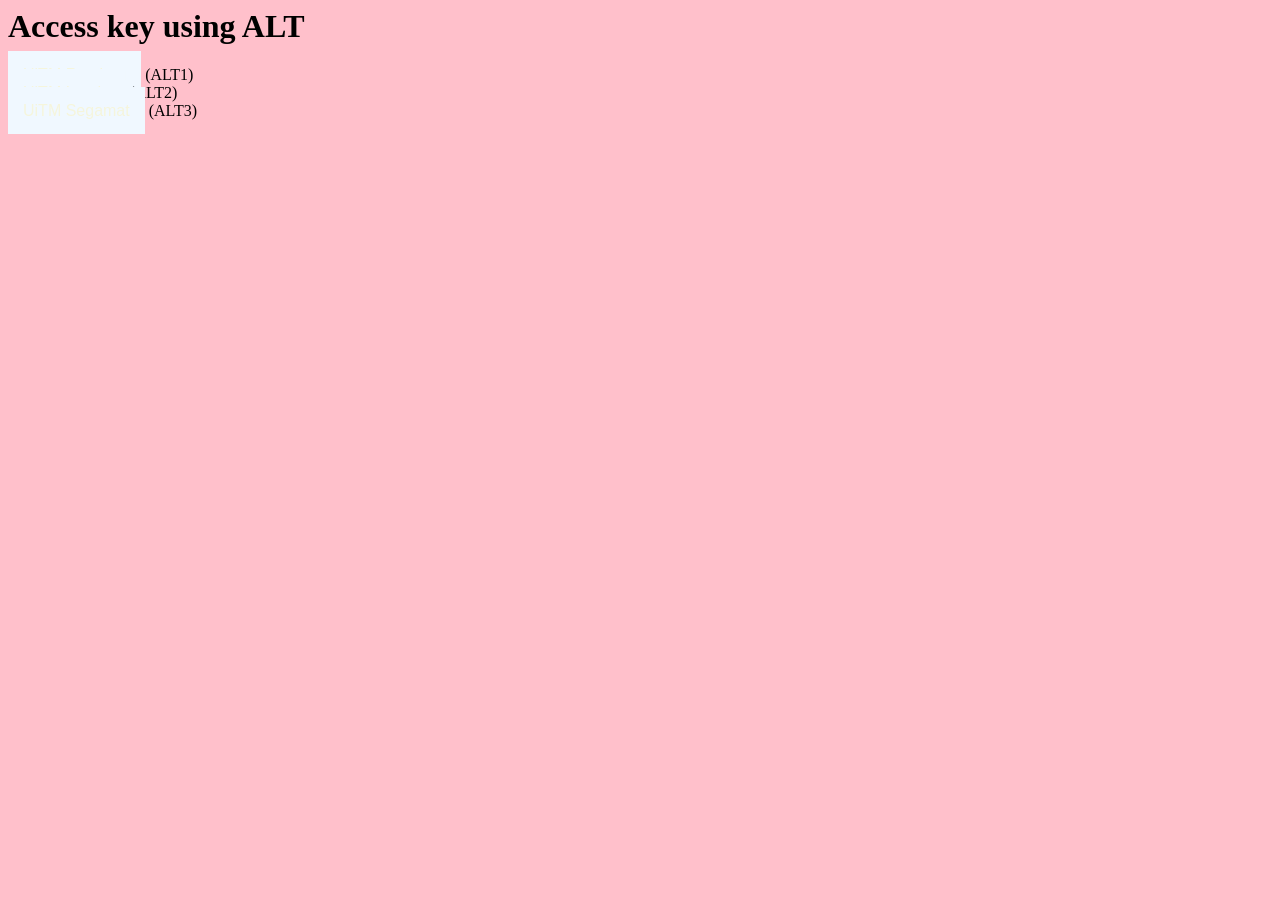
<file: accesskey.html>
<html>
    <head>
        <title>Access Key</title>
    </head>
    <link rel="stylesheet" href="style.css">

    <body>


    <h1>Access key using ALT</h1>

    <a href="https://nsembilan.uitm.edu.my/rembau/" accesskey="1">UiTM Rembau</a> (ALT1)
    <br>

    <a href="https://melaka.uitm.edu.my/index.php/en/" accesskey="2">UiTM Lendu</a> (ALT2)
    <br>

    <a href="https://johor.uitm.edu.my" accesskey="3">UiTM Segamat</a> (ALT3)
    <br>


    </body>

</html>
</file>
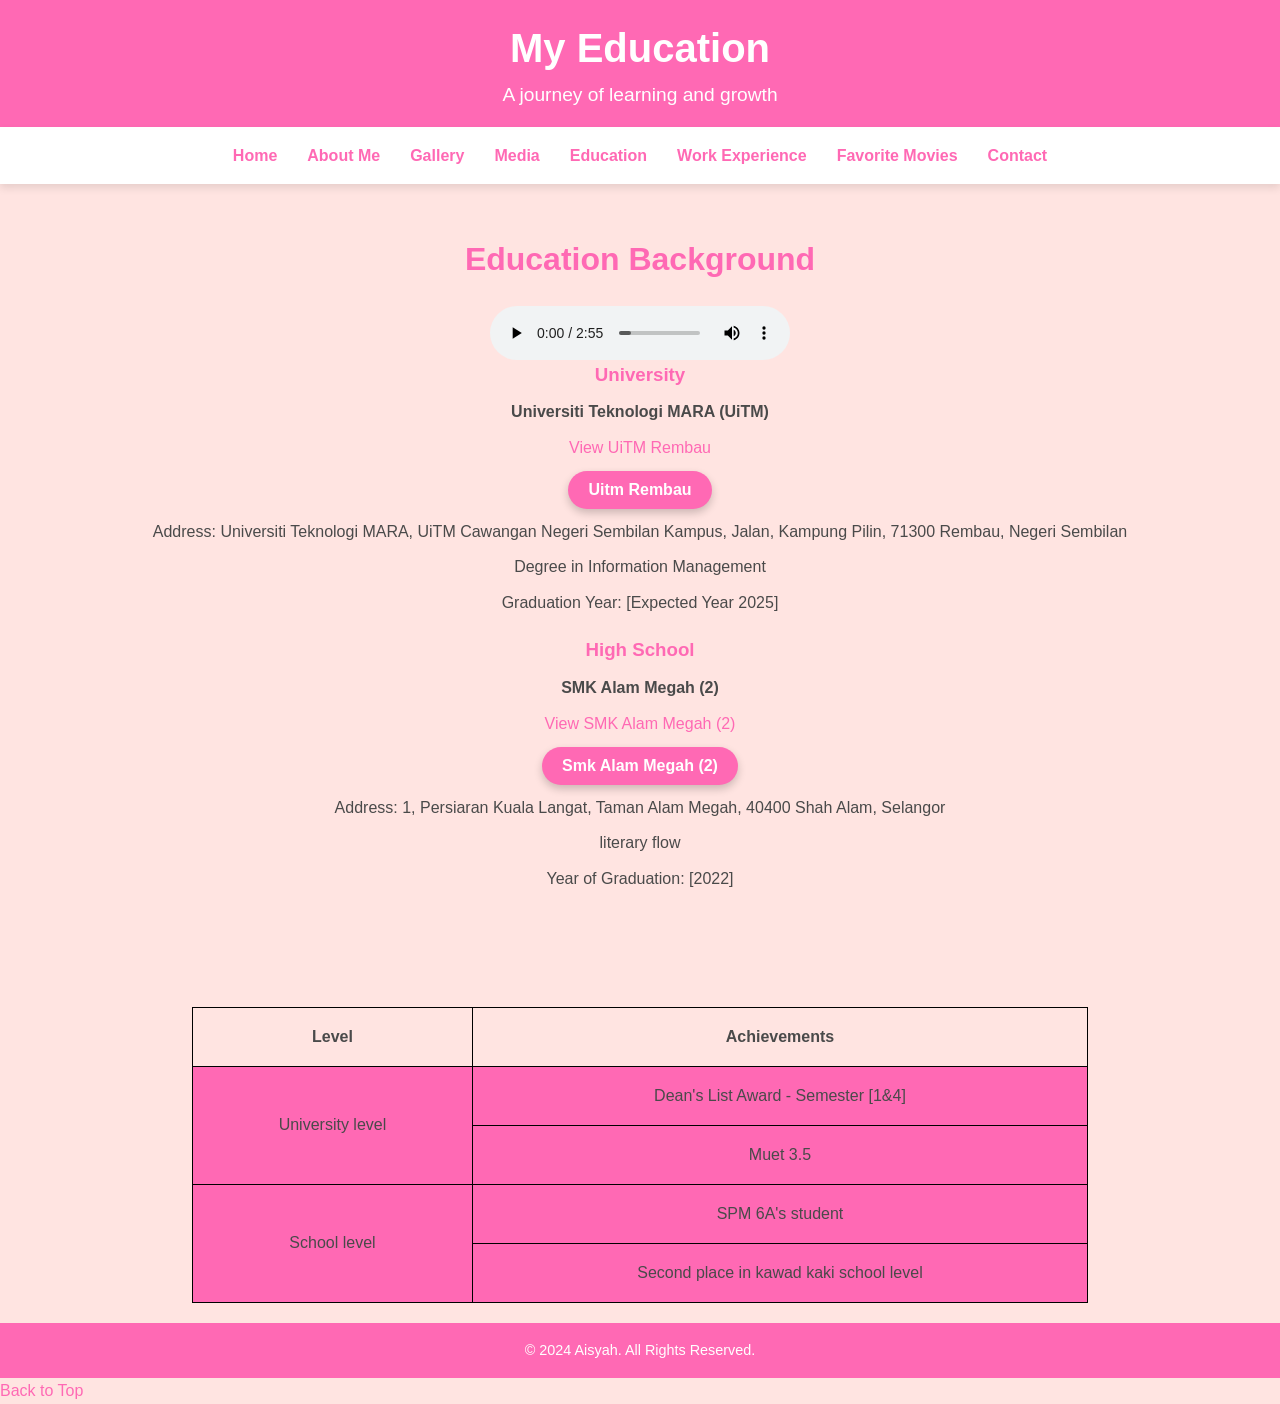
<file: education.html>
<html>
<head>
  <meta charset="UTF-8">
  <meta name="viewport" content="width=device-width, initial-scale=1.0">
  <title>Education</title>
  <style>
    
    * {
      margin: 0;
      padding: 0;
      box-sizing: border-box;
    }

    body {
      font-family: 'Arial', sans-serif;
      background-color: #ffe4e1; 
      color: #4a4a4a; 
      line-height: 1.6;
    }

    a {
      text-decoration: none;
      color: #ff69b4; 
    }

    header {
      background-color: #ff69b4; 
      color: white;
      text-align: center;
      padding: 1rem 0;
    }

    header h1 {
      font-size: 2.5rem;
    }

    header p {
      font-size: 1.2rem;
    }

    nav {
      background-color: #fff;
      padding: 1rem 0;
      box-shadow: 0px 4px 8px rgba(0, 0, 0, 0.1);
    }

    nav ul {
      display: flex;
      justify-content: center;
      list-style: none;
    }

    nav ul li {
      margin: 0 15px;
    }

    nav ul li a {
      font-size: 1rem;
      font-weight: bold;
    }

    .education {
      padding: 50px 20px;
      text-align: center;
    }

    .education h2 {
      font-size: 2rem;
      color: #ff69b4;
      margin-bottom: 20px;
    }

    .education-section {
      margin-bottom: 40px;
    }

    .education-section h3 {
      color: #ff69b4;
      margin-bottom: 10px;
    }

    .education-section p {
      font-size: 1rem;
      margin-bottom: 10px;
    }

    .theme-button {
      background-color: #ff69b4; 
      color: white; 
      border: none; 
      padding: 10px 20px; 
      font-size: 1rem;
      font-weight: bold; 
      border-radius: 20px; 
      cursor: pointer; 
      box-shadow: 0px 4px 8px rgba(0, 0, 0, 0.2); 
      transition: all 0.3s ease; 
    }

    .theme-button:hover {
      background-color: #ff8dcf;
      box-shadow: 0px 6px 12px rgba(0, 0, 0, 0.3); 
      transform: scale(1.05); 
    }

    table {
    margin: 0 auto;
    width: 70%;
    border: 1px solid black;
    border-collapse: collapse;
    }

    th, td {
    border: 1px solid black;
    text-align: center;
    padding: 20px;
    }
    td {
      background-color: #ff69b4;
    }

    footer {
      text-align: center;
      background-color: #ff69b4;
      color: white;
      padding: 1rem 0;
      margin-top: 20px;
    }

    footer p {
      font-size: 0.9rem;
    }
  </style>
</head>
<body>
  <!-- Header -->
  <header>
    <h1>My Education</h1>
    <p>A journey of learning and growth</p>
  </header>

  <!-- Navigation -->
  <nav>
    <ul>
      <li><a href="welcomepage.html">Home</a></li>
      <li><a href="index.html">About Me</a></li>
      <li><a href="gallery.html">Gallery</a></li>
      <li><a href="media.html">Media</a></li>
      <li><a href="education.html">Education</a></li>
      <li><a href="workexperience.html">Work Experience</a></li>
      <li><a href="favorite_movies.html">Favorite Movies</a></li>
      <li><a href="contact.html">Contact</a></li>
    </ul>
  </nav>

  <!-- Education Section -->
  <section class="education">
    <h2>Education Background</h2>

    <audio controls>
      <source src="audio/RPReplay_Final1736063259.mp3" type="audio/ogg">
      <source src="audio/RPReplay_Final1736063259.mp3" type="audio/mpeg">
      Your browser does not support the audio element.
  </audio>
  </div>

    <!-- Academic Information -->
    <div class="education-section">
      <h3>University</h3>
      <p><strong>Universiti Teknologi MARA (UiTM)</strong></p>
      <p><a href="https://nsembilan.uitm.edu.my/rembau/">View UiTM Rembau</a></p>
    <!--Creating button using button on click-->
    <div align="center" style="margin-bottom: 20px;">
      <p><button onclick="document.location = 'image_map.html'" class="theme-button">Uitm Rembau</button></p>
      <p>Address: Universiti Teknologi MARA, UiTM Cawangan Negeri Sembilan Kampus, Jalan, Kampung Pilin, 71300 Rembau, Negeri Sembilan</p>
      <p>Degree in Information Management</p>
      <p>Graduation Year: [Expected Year 2025]</p>
    </div>
    
    <div class="education-section">
      <h3>High School</h3>
      <p><strong>SMK Alam Megah (2)</strong></p>
      <p><a href="https://smkam2.edu.my">View SMK Alam Megah (2)</a></p>
    <!--Creating button using button on click-->
    <div align="center" style="margin-bottom: 20px;">
      <p><button onclick="document.location = 'image_map.html'" class="theme-button">Smk Alam Megah (2)</button></p>
      <p>Address: 1, Persiaran Kuala Langat, Taman Alam Megah, 40400 Shah Alam, Selangor</p>
      <p>literary flow</p>
      <p>Year of Graduation: [2022]</p>
    </div>
  </section>

  <br>
  <table>
  <table sytle="width: 70%;" align="center">
      <tr>
          <th>Level</th>
          <th>Achievements</th>
      </tr>
      <tr>
          <td rowspan="2"> University level</td>
          <td>Dean's List Award - Semester [1&4]</td>
      </tr>
      <tr>
          <td>Muet 3.5</td>
      </tr>
      <tr>
        <td rowspan="2"> School level</td>
        <td>SPM 6A's student</td>
    </tr>
    <tr>
        <td>Second place in kawad kaki school level</td>
    </tr>
  </table>

  <!-- Footer -->
  <footer>
    <p>&copy; 2024 Aisyah. All Rights Reserved.</p>
  </footer>

  <a href="#top">Back to Top</a>
</body>
</html>
</file>
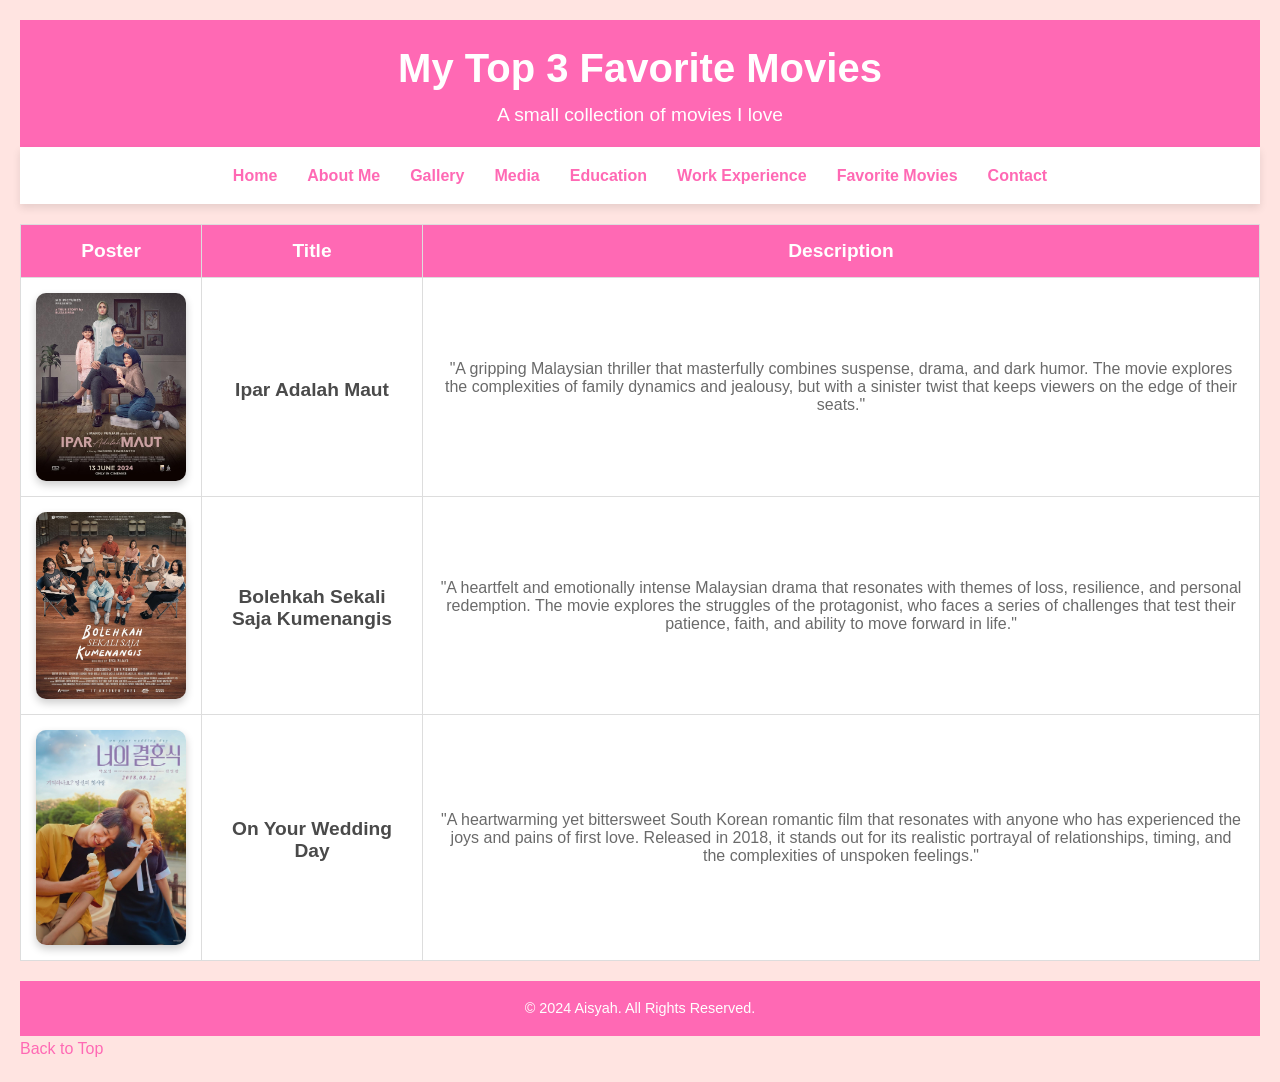
<file: favorite_movies.html>
<html lang="en">
<head>
  <meta charset="UTF-8">
  <meta name="viewport" content="width=device-width, initial-scale=1.0">
  <title>Top 3 Favorite Movies</title>
  <style>
    * {
      margin: 0;
      padding: 0;
      box-sizing: border-box;
    }

    body {
      font-family: 'Arial', sans-serif;
      background-color: #ffe4e1;
      color: #4a4a4a;
      line-height: 1.6;
      padding: 20px;
    }

    a {
      text-decoration: none;
      color: #ff69b4;
    }

    header {
      background-color: #ff69b4;
      color: white;
      text-align: center;
      padding: 1rem 0;
    }

    header h1 {
      font-size: 2.5rem;
    }

    header p {
      font-size: 1.2rem;
    }

    * {
      margin: 0;
      padding: 0;
      box-sizing: border-box;
    }

    body {
      font-family: 'Arial', sans-serif;
      background-color: #ffe4e1; 
      color: #444; 
      line-height: 1.6;
    }

    a {
      text-decoration: none;
      color: #ff69b4; 
    }

    header {
      background-color: #ff69b4; 
      color: white;
      text-align: center;
      padding: 1rem 0;
    }

    header h1 {
      font-size: 2.5rem;
    }

    header p {
      font-size: 1.2rem;
    }

    nav {
      background-color: #fff;
      padding: 1rem 0;
      box-shadow: 0px 4px 8px rgba(0, 0, 0, 0.1);
    }

    nav ul {
      display: flex;
      justify-content: center;
      list-style: none;
    }

    nav ul li {
      margin: 0 15px;
    }

    nav ul li a {
      font-size: 1rem;
      font-weight: bold;
    }

    table {
      width: 100%;
      margin-top: 20px;
      border-collapse: collapse;
      background-color: white;
    }

    table th, table td {
      border: 1px solid #ddd;
      padding: 15px;
      text-align: center;
    }

    table th {
      background-color: #ff69b4;
      color: white;
      font-size: 1.2rem;
    }

    table td img {
      width: 150px;
      border-radius: 10px;
      box-shadow: 0 4px 8px rgba(0, 0, 0, 0.2);
      transition: transform 0.3s ease-in-out;
    }

    table td img:hover {
      transform: scale(1.05);
    }

    table td h3 {
      color: #4a4a4a;
      font-size: 1.2rem;
      margin: 10px 0 5px;
    }

    table td p {
      font-size: 1rem;
      color: #6a6a6a;
    }

    footer {
      text-align: center;
      background-color: #ff69b4;
      color: white;
      padding: 1rem 0;
      margin-top: 20px;
    }

    footer p {
      font-size: 0.9rem;
    }
  </style>
</head>
<body>
  <!-- Header -->
  <header>
    <h1>My Top 3 Favorite Movies</h1>
    <p>A small collection of movies I love</p>
  </header>

  <!-- Navigation -->
  <nav>
    <ul>
      <li><a href="welcomepage.html">Home</a></li>
      <li><a href="index.html">About Me</a></li>
      <li><a href="gallery.html">Gallery</a></li>
      <li><a href="media.html">Media</a></li>
      <li><a href="education.html">Education</a></li>
      <li><a href="workexperience.html">Work Experience</a></li>
      <li><a href="favorite_movies.html">Favorite Movies</a></li>
      <li><a href="contact.html">Contact</a></li>
    </ul>
  </nav>

  <!-- Movies Table -->
  <table>
    <thead>
      <tr>
        <th>Poster</th>
        <th>Title</th>
        <th>Description</th>
      </tr>
    </thead>
    <tbody>
      <tr>
        <td><img src="images/MV5BNDRjYTA2MzgtYWI3My00YmFjLTk1MjgtYTkwZDkyMzg1OWVjXkEyXkFqcGc@._V1_FMjpg_UX1000_.jpg" alt="Ipar Adalah Maut Poster"></td>
        <td><h3>Ipar Adalah Maut</h3></td>
        <td><p>"A gripping Malaysian thriller that masterfully combines suspense, drama, and dark humor. The movie explores the complexities of family dynamics and jealousy, but with a sinister twist that keeps viewers on the edge of their seats."</p></td>
      </tr>
      <tr>
        <td><img src="images/MV5BMDk2MDI2ZDQtOWI3Zi00YTg0LTg1ZWItYWVjZWM3MTg3MTE3XkEyXkFqcGc@._V1_.jpg" alt="Bolehkah Sekali Saja Kumenangis Poster"></td>
        <td><h3>Bolehkah Sekali Saja Kumenangis</h3></td>
        <td><p>"A heartfelt and emotionally intense Malaysian drama that resonates with themes of loss, resilience, and personal redemption. The movie explores the struggles of the protagonist, who faces a series of challenges that test their patience, faith, and ability to move forward in life."</p></td>
      </tr>
      <tr>
        <td><img src="images/MV5BMmExMjZmMjAtNTNlMS00N2M0LTg3NmItYWQ2N2UxMzJmODVlXkEyXkFqcGc@._V1_.jpg" alt="On Your Wedding Day Poster"></td>
        <td><h3>On Your Wedding Day</h3></td>
        <td><p>"A heartwarming yet bittersweet South Korean romantic film that resonates with anyone who has experienced the joys and pains of first love. Released in 2018, it stands out for its realistic portrayal of relationships, timing, and the complexities of unspoken feelings."</p></td>
      </tr>
    </tbody>
  </table>

  <!-- Footer -->
  <footer>
    <p>&copy; 2024 Aisyah. All Rights Reserved.</p>
  </footer>

  <a href="#top">Back to Top</a>
</body>
</html>
</file>
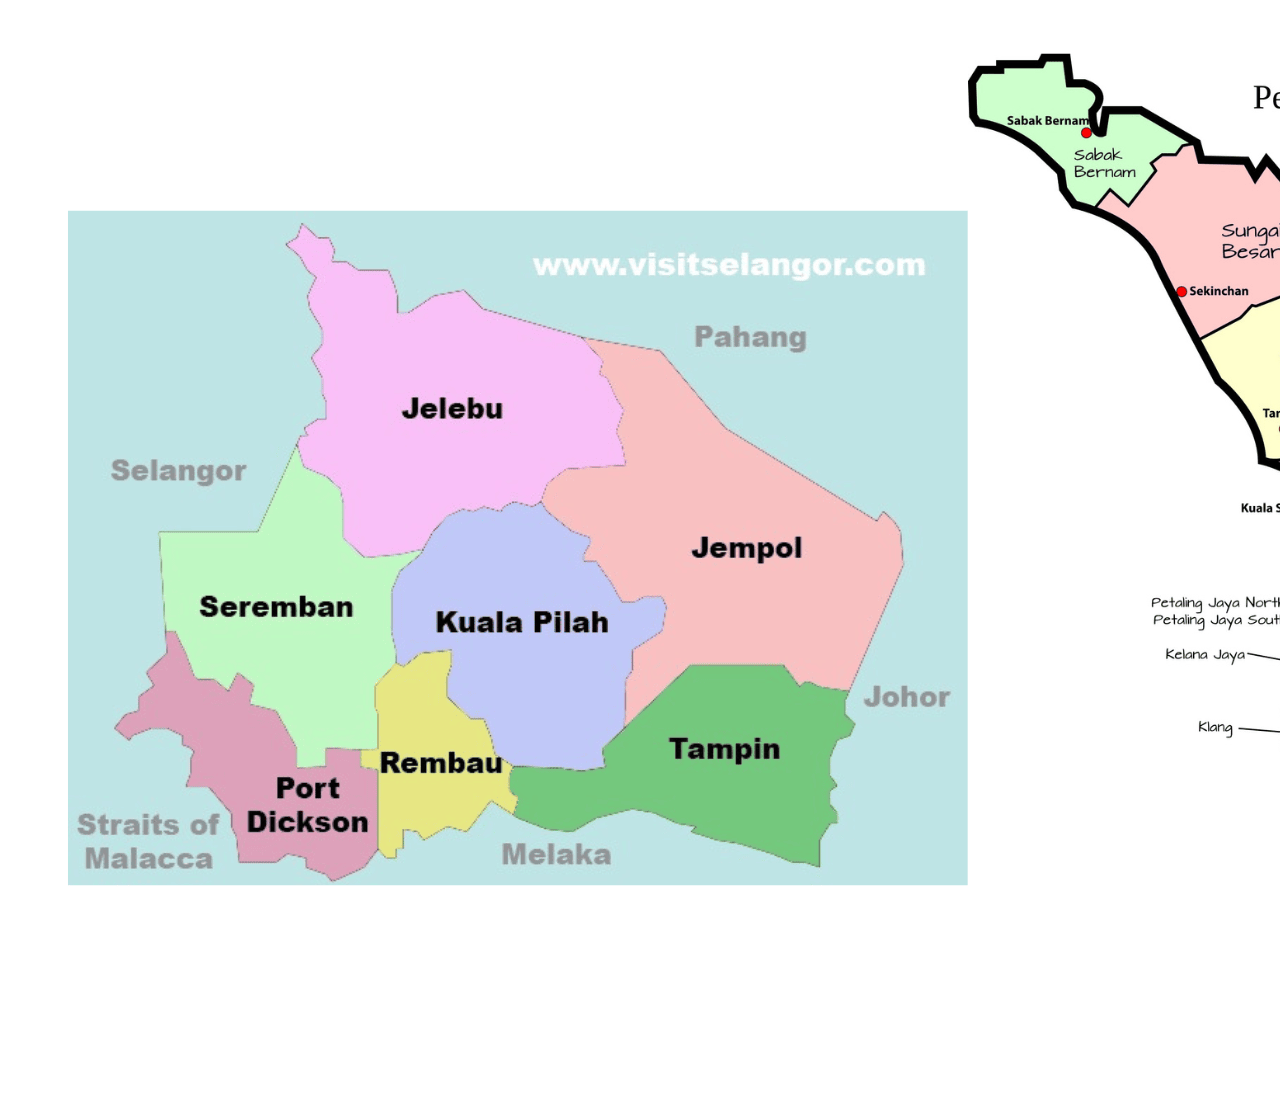
<file: image_map.html>
<html>
    <head>
        <title>Image Map</title>
    </head>
    <body>

      <img src="images/Untitled design-2.png" usemap="#image-map">

      <map name="image-map">
        <area target="_blank" alt="Uitm Rembau" title="Uitm Rembau" href="https://www.google.com/search?client=safari&amp;rls=en&amp;q=uitm+rembau&amp;ie=UTF-8&amp;oe=UTF-8" coords="368,700,497,814" shape="rect">
        <area target="_blank" alt="Smk Alam Megah (2)" title="Smk Alam Megah (2)" href="https://www.google.com/search?client=safari&amp;rls=en&amp;q=smk+alam+megah+2&amp;ie=UTF-8&amp;oe=UTF-8" coords="1551,656,51" shape="circle">
    </map>
  </body>
</html>
</file>
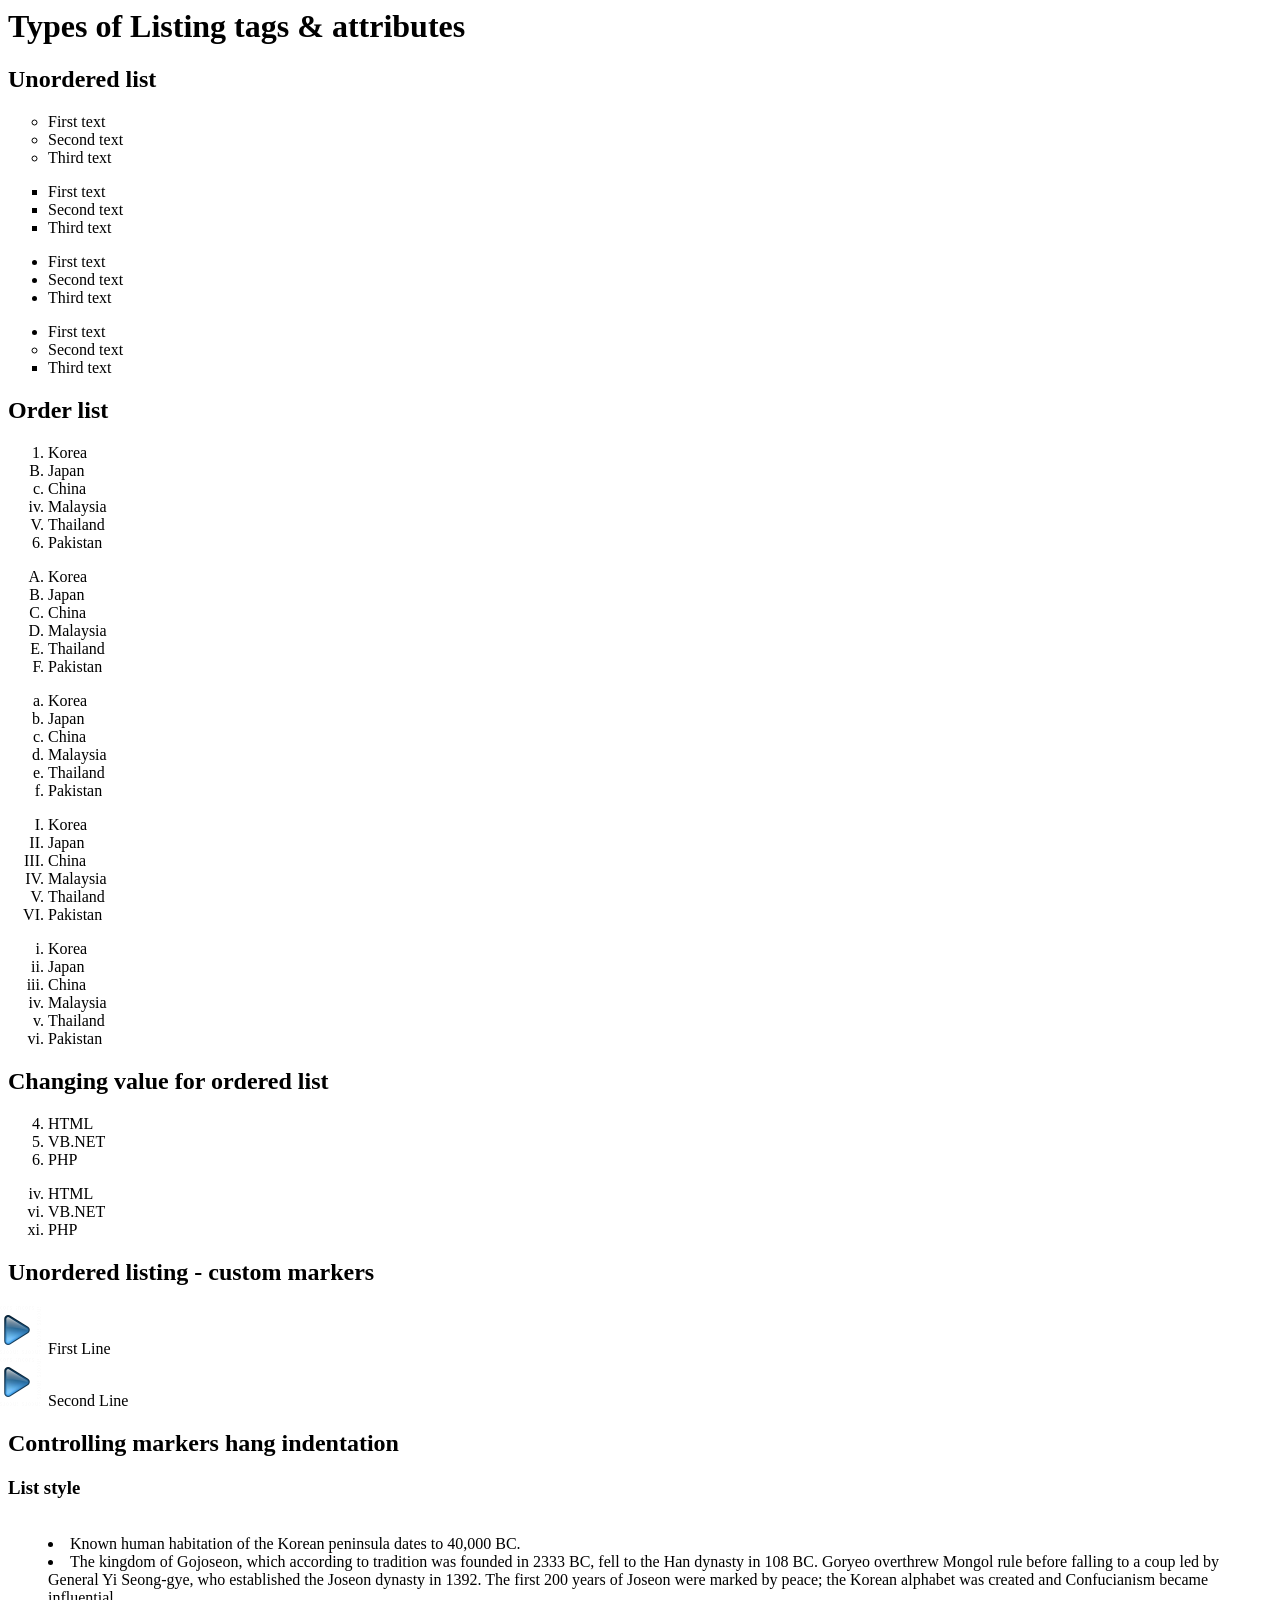
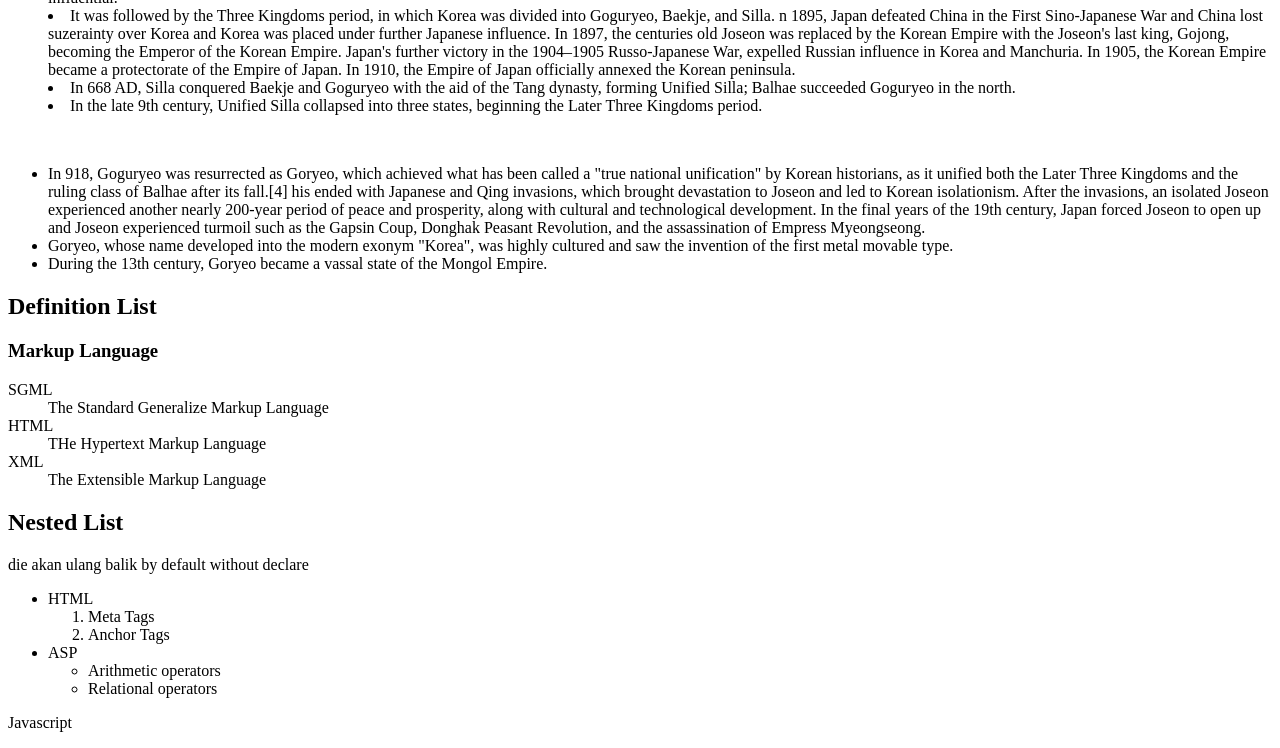
<file: list.html>
<html>
    <head>
        <title>Listing Exercise</title>
    </head>

    <body>
        <h1>Types of Listing tags & attributes</h1>

    <p>
        <h2>Unordered list</h2>

        <ul type="circle">
            <li>First text</li>
            <li>Second text</li>
            <li>Third text</li>

        </ul>

        <ul type="square">
            <li>First text</li>
            <li>Second text</li>
            <li>Third text</li>

        </ul>

        <ul type="dics">
            <li>First text</li>
            <li>Second text</li>
            <li>Third text</li>

        </ul>
         <!--Mix types of list-->

         <ul>
            <li type="dics">First text</li>
            <li type="circle">Second text</li>
            <li type="square">Third text</li>
         </ul>

    </p>

    <p>
        <h2>Order list</h2>

        <ol>
            <li>Korea</li>
            <li type="A">Japan</li>
            <li type="a">China</li>
            <li type="i">Malaysia</li>
            <li type="I">Thailand</li>
            <li>Pakistan</li>
        </ol>

        <ol type="A">
            <li>Korea</li>
            <li>Japan</li>
            <li>China</li>
            <li>Malaysia</li>
            <li>Thailand</li>
            <li>Pakistan</li>
        </ol>

        <ol type="a">
            <li>Korea</li>
            <li>Japan</li>
            <li>China</li>
            <li>Malaysia</li>
            <li>Thailand</li>
            <li>Pakistan</li>
        </ol>

        <ol type="I">
            <li>Korea</li>
            <li>Japan</li>
            <li>China</li>
            <li>Malaysia</li>
            <li>Thailand</li>
            <li>Pakistan</li>
        </ol>

        <ol type="i">
            <li>Korea</li>
            <li>Japan</li>
            <li>China</li>
            <li>Malaysia</li>
            <li>Thailand</li>
            <li>Pakistan</li>
        </ol>
        </p>

            <h2>Changing value for ordered list</h2>

            <ol type="1" start="4">
                <li>HTML</li>
                <li>VB.NET</li>
                <li>PHP</li>
                
            </ol>

            <ol type="i">
                <li value="4">HTML</li>
                <li value="6">VB.NET</li>
                <li value="11">PHP</li>
                
            </ol>
        <p>
            <h2>Unordered listing - custom markers</h2>

            <ul>
                <li style="list-style-image: url(images/blue_bullet.png);">First Line</li>
                <li style="list-style-image: url(images/blue_bullet.png);">Second Line</li>
            </ul>
        </p>

        <p>
            <h2>Controlling markers hang indentation</h2>


        
            <h3>List style</h3>

            <ul>
            <br>
        
            <li style="list-style-position: inside;">
                Known human habitation of the Korean peninsula dates to 40,000 BC.
            </li>

            <li style="list-style-position: inside;">
                The kingdom of Gojoseon, which according to tradition was founded in 2333 BC, fell to the Han dynasty in 108 BC.
                Goryeo overthrew Mongol rule before falling to a coup led by General Yi Seong-gye, who established the Joseon dynasty in 1392. 
                The first 200 years of Joseon were marked by peace; the Korean alphabet was created and Confucianism became influential.
            </li>
            
            <li style="list-style-position: inside;">
                It was followed by the Three Kingdoms period, in which Korea was divided into Goguryeo, Baekje, and Silla. 
                n 1895, Japan defeated China in the First Sino-Japanese War and China lost suzerainty over Korea and Korea was placed under further Japanese influence. 
            In 1897, the centuries old Joseon was replaced by the Korean Empire with the Joseon's last king, Gojong, becoming the Emperor of the Korean Empire. 
            Japan's further victory in the 1904–1905 Russo-Japanese War, expelled Russian influence in Korea and Manchuria. 
            In 1905, the Korean Empire became a protectorate of the Empire of Japan. 
            In 1910, the Empire of Japan officially annexed the Korean peninsula.
            </li>

            <li style="list-style-position: inside;">
                In 668 AD, Silla conquered Baekje and Goguryeo with the aid of the Tang dynasty, forming Unified Silla; Balhae succeeded Goguryeo in the north. 
            </li>

            <li style="list-style-position: inside;">
            In the late 9th century, Unified Silla collapsed into three states, beginning the Later Three Kingdoms period. 
            </li>

            </ul>
            <br>

            <ul>

            <li style="list-style-position: outside;">
            In 918, Goguryeo was resurrected as Goryeo, which achieved what has been called a "true national unification" by Korean historians, 
            as it unified both the Later Three Kingdoms and the ruling class of Balhae after its fall.[4] 
            his ended with Japanese and Qing invasions, which brought devastation to Joseon and led to Korean isolationism. 
            After the invasions, an isolated Joseon experienced another nearly 200-year period of peace and prosperity, 
            along with cultural and technological development. 
            In the final years of the 19th century, Japan forced Joseon to open up and Joseon experienced turmoil such as the Gapsin Coup, Donghak Peasant Revolution, and the assassination of Empress Myeongseong. 
            </li>

            <li style="list-style-position: outside;">
            Goryeo, whose name developed into the modern exonym "Korea", was highly cultured and saw the invention of the first metal movable type. 
            </li>

            <li style="list-style-position: outside;">
            During the 13th century, Goryeo became a vassal state of the Mongol Empire. 
            </li>

            </ul>

            <p>

            <h2>Definition List</h2>

            <h3>Markup Language</H3>

            <dl>
                <dt>SGML</dt>
                    <dd>The Standard Generalize Markup Language</dd>
                <dt>HTML</dt>
                    <dd>THe Hypertext Markup Language</dd>
                <dt>XML</dt>
                    <dd>The Extensible Markup Language</dd>
            </dl>

            <p>

            <h2>Nested List</h2> die akan ulang balik by default without declare
            
            <ul>
                <li>HTML</li>
                    <ol>
                        <li>Meta Tags</li>
                        <li>Anchor Tags</li>
                    </ol>
                <li>ASP</li>
                    <ul>
                        <li>Arithmetic operators</li>
                        <li>Relational operators</li>
                    </ul>
            </ul>

                Javascript
    </p>

    </body>
</html>
</file>
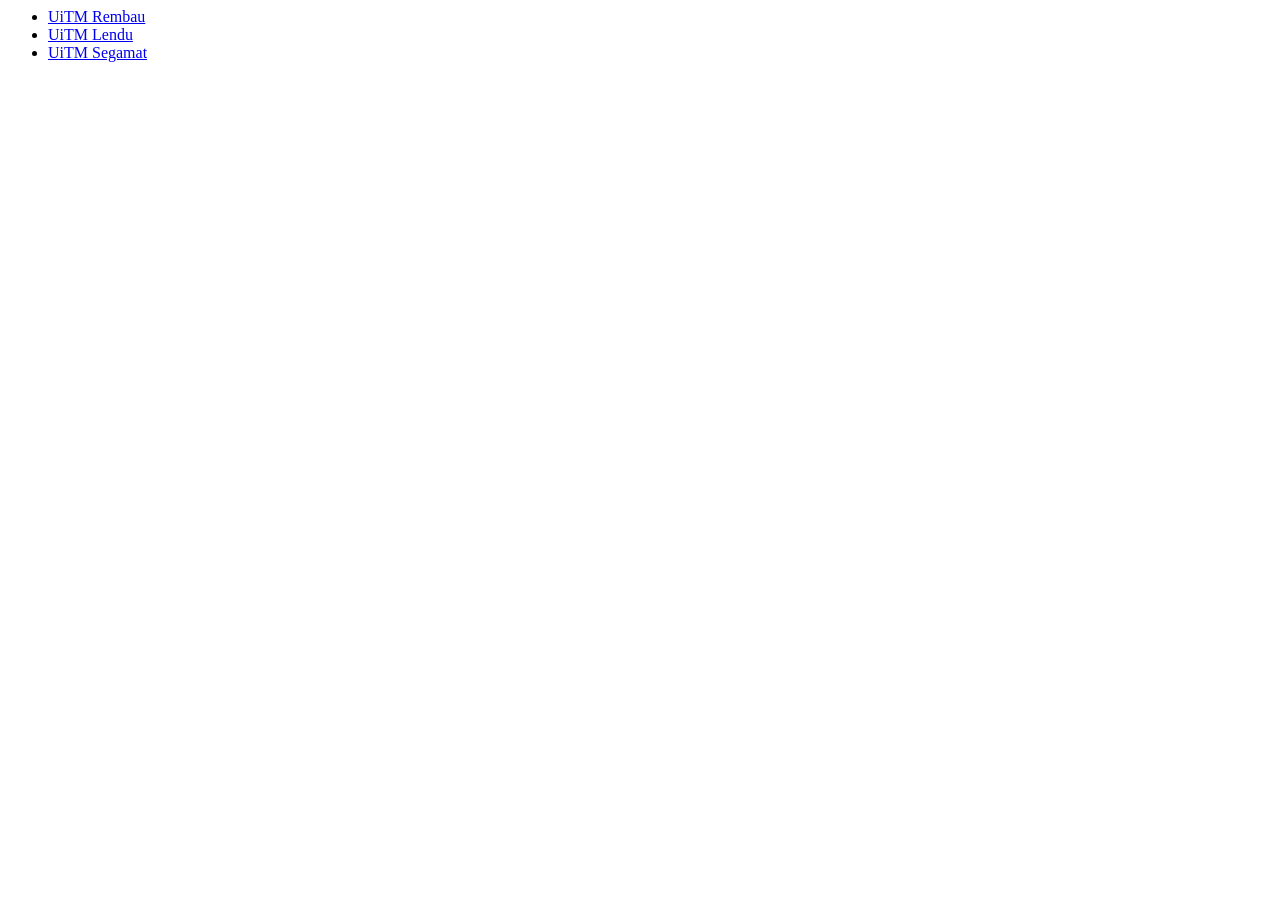
<file: tab_index.html>
<html>
    <head>
        <title>Tab Index</title>
    </head>
    <body>
        <p>
            <!--Tab Index Key-->

            <ul>
                <li>
                    <a href="https://nsembilan.uitm.edu.my/rembau/" tabindex="2">UiTM Rembau</a>
                </li>

                <li>
                    <a href="https://melaka.uitm.edu.my/index.php/en/" tabindex="1">UiTM Lendu</a>
                </li>

                <li>
                    <a href="https://johor.uitm.edu.my" tabindex="1">UiTM Segamat</a>
                </li>
            </ul>
        </p>
    </body>
</html>
</file>
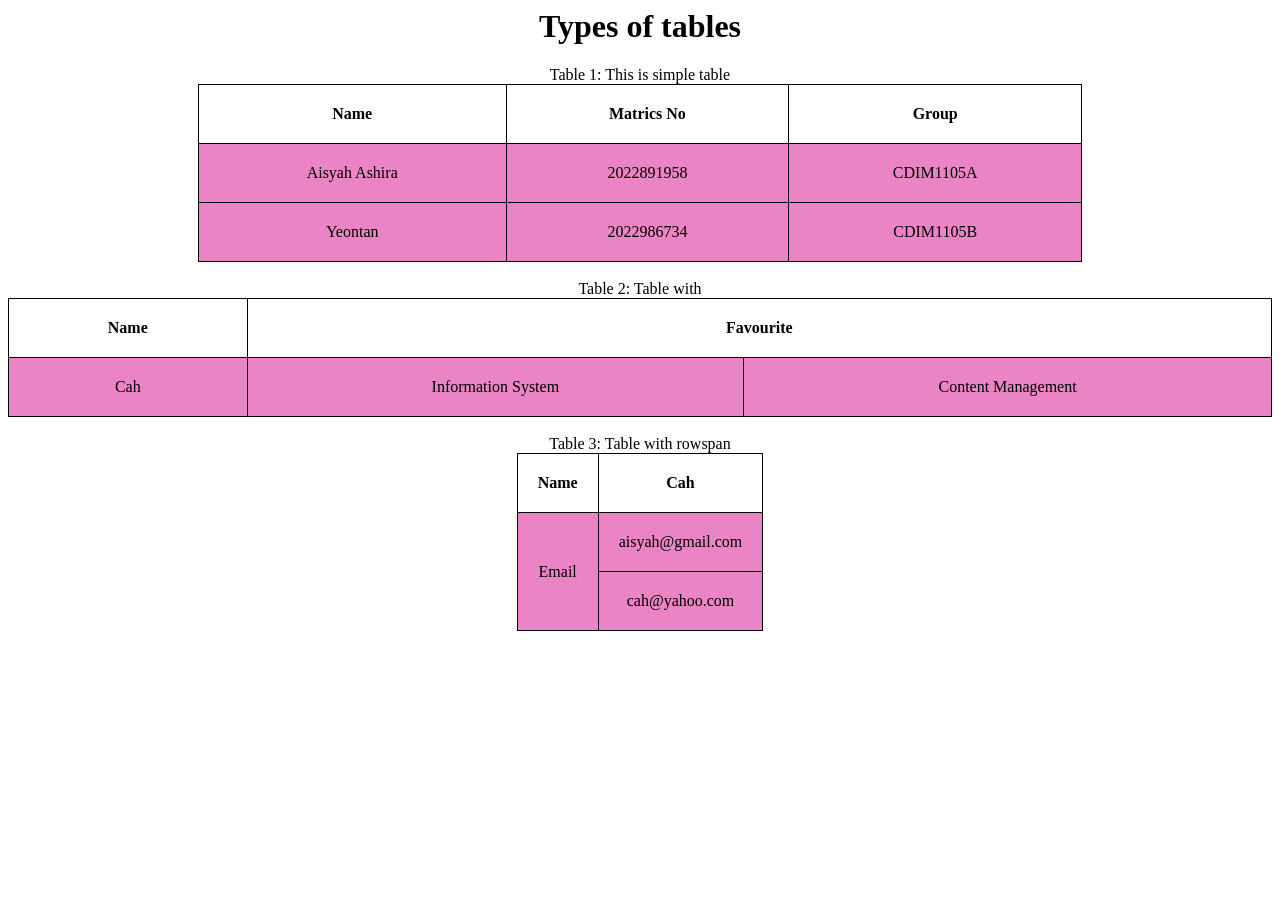
<file: table.html>
<html>
    <head>
        <title>Table</title>

    </head>

    <style>
        table, th, td
         {
            border: 1px solid black;
            border-collapse: collapse;

         }
        td
         {
            text-align: center;
            background-color: rgb(235, 132, 196);

         }
        th, td
         {
            padding: 20px;
         }

    </style>

    <body>

        <h1 align="center">Types of tables</h1>

        <table style="width: 70%;" align="center">
            <caption>Table 1: This is simple table</caption>
            

            <tr>
                <th>Name</th>
                <th>Matrics No</th>
                <th>Group</th>
            </tr>

            <tr>
                <td>Aisyah Ashira</td>
                <td>2022891958</td>
                <td>CDIM1105A</td>

            <tr>
                <td>Yeontan</td>
                <td>2022986734</td>
                <td>CDIM1105B</td>
            </tr>
        </table>
        <br>

        <table style="width: 100%;" align="center">
            <caption>Table 2: Table with </caption>
            <tr>
                <th>Name</th>
                <th colspan="2">Favourite</th>
            </tr>

            <tr>
                <td>Cah</td>
                <td>Information System</td>
                <td>Content Management</td>
            </tr>

        </table>
        <br>
        <table sytle="width: 70%;" align="center">
            <caption>Table 3: Table with rowspan</caption>
            <tr>
                <th>Name</th>
                <th>Cah</th>
            </tr>
            <tr>
                <td rowspan="2"> Email</td>
                <td>aisyah@gmail.com</td>
            </tr>
            <tr>
                <td>cah@yahoo.com</td>
            </tr>
        </table>







    </body>
</html>
</file>
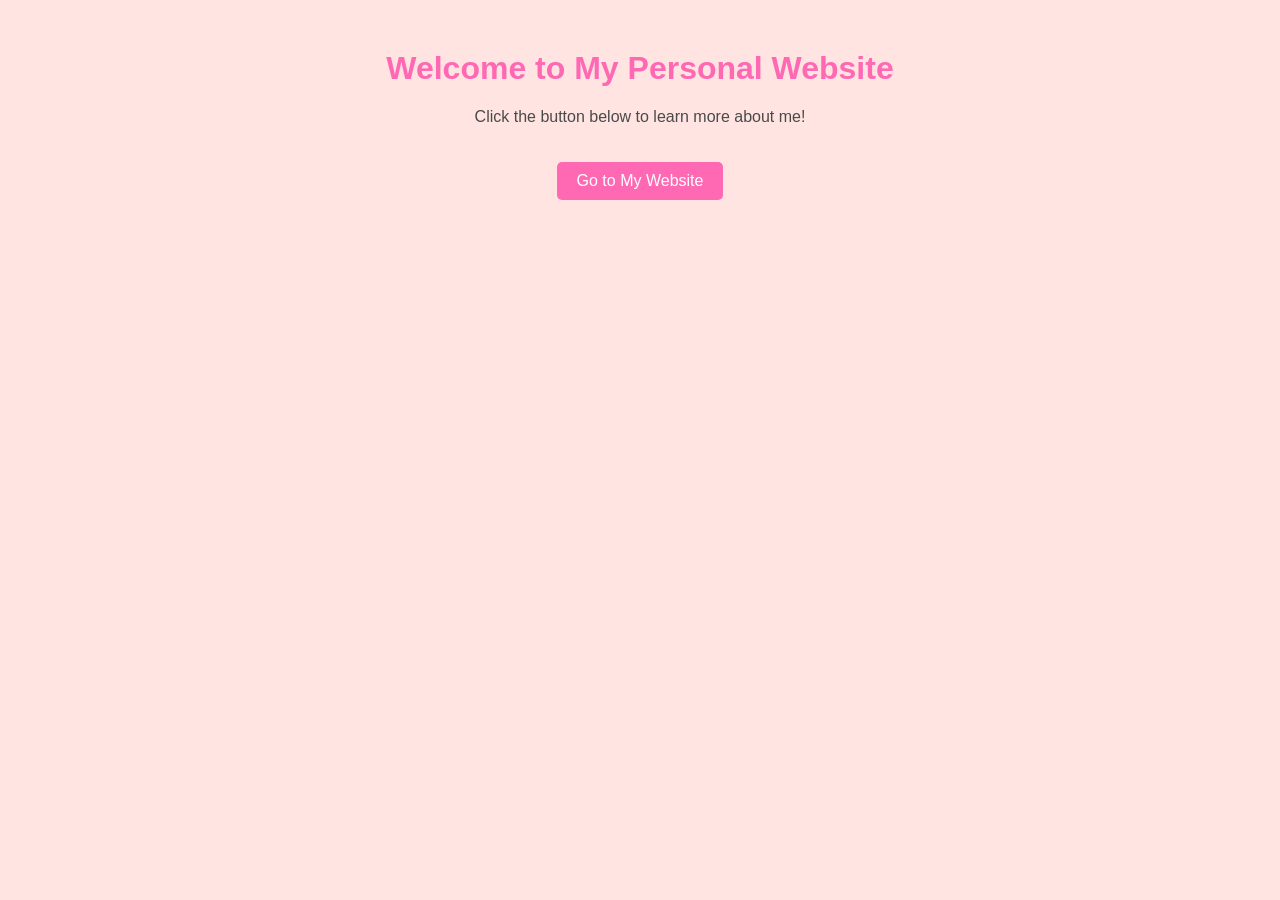
<file: welcomepage.html>
<html>
    <head>
  <meta charset="UTF-8">
  <meta name="viewport" content="width=device-width, initial-scale=1.0">
  <title>Welcome Page</title>
  <style>

    body {
      font-family: Arial, sans-serif;
      text-align: center;
      background-color: #ffe4e1; 
      color: #4a4a4a; 
      margin: 0;
      padding: 50px;
    }
    h1 {
      color: #ff69b4; 
    }
    a {
      display: inline-block;
      margin-top: 20px;
      padding: 10px 20px;
      background-color: #ff69b4; 
      color: white;
      text-decoration: none;
      border-radius: 5px;
      font-size: 1rem;
    }
    a:hover {
      background-color: #ff85c1; 
    }
  </style>
</head>
<body>
  <h1>Welcome to My Personal Website</h1>
  <p>Click the button below to learn more about me!</p>
  <a href="index.html">Go to My Website</a>

</body>
</html>
</file>
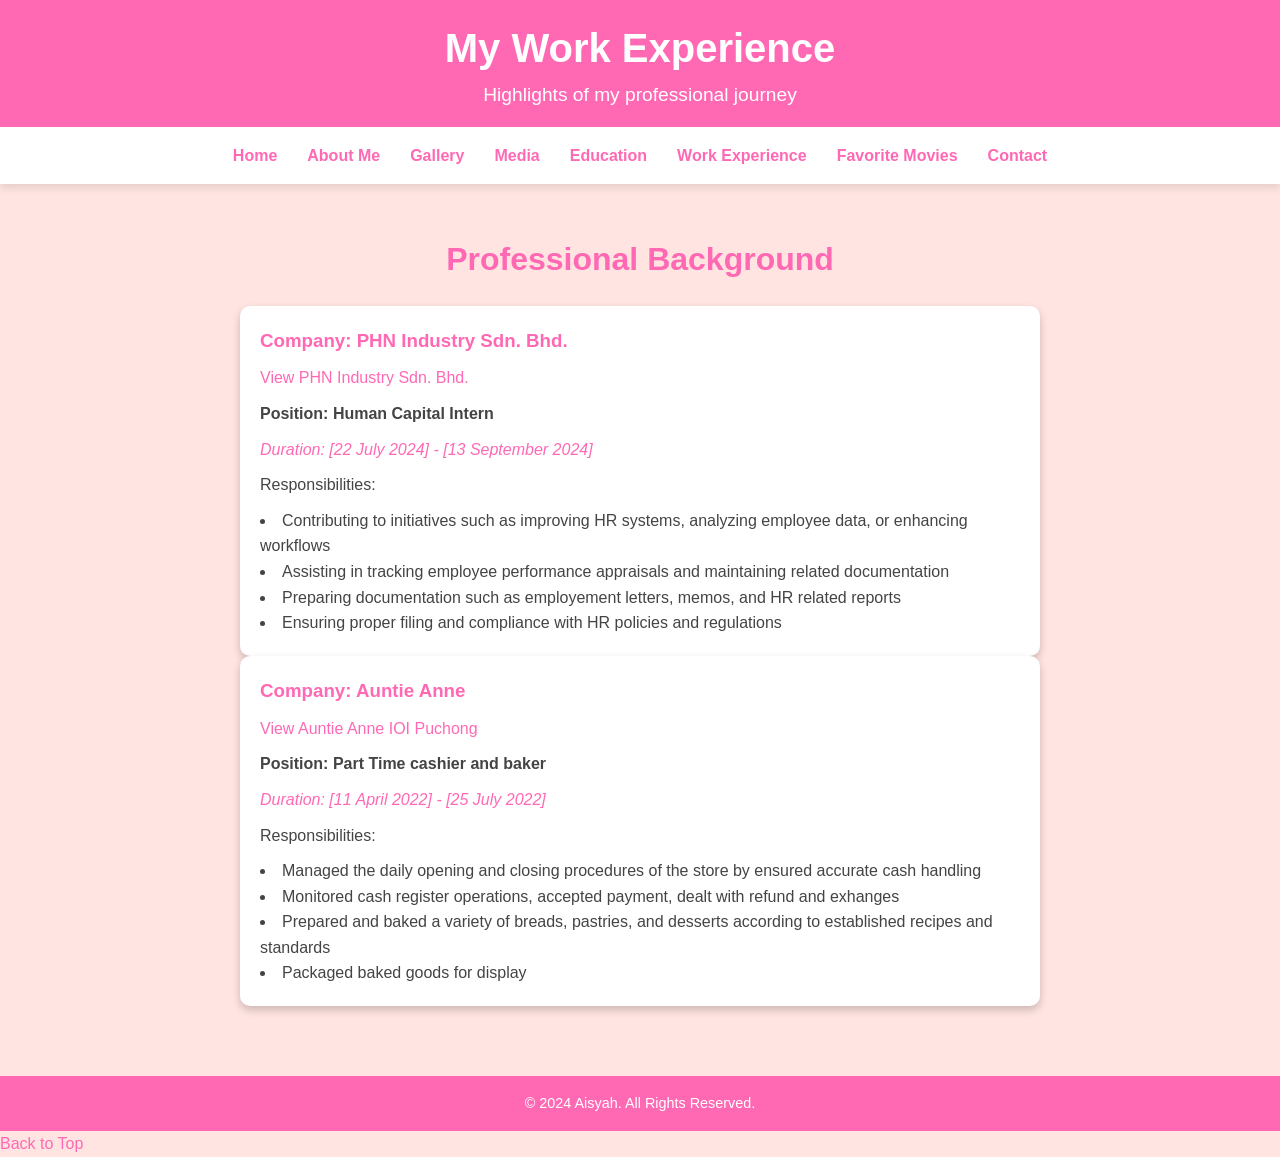
<file: workexperience.html>
<html>
<head>
  <meta charset="UTF-8">
  <meta name="viewport" content="width=device-width, initial-scale=1.0">
  <title>Work Experience</title>
  <style>
    
    * {
      margin: 0;
      padding: 0;
      box-sizing: border-box;
    }

    body {
      font-family: 'Arial', sans-serif;
      background-color: #ffe4e1; 
      color: #444; 
      line-height: 1.6;
    }

    a {
      text-decoration: none;
      color: #ff69b4; 
    }

    header {
      background-color: #ff69b4; 
      color: white;
      text-align: center;
      padding: 1rem 0;
    }

    header h1 {
      font-size: 2.5rem;
    }

    header p {
      font-size: 1.2rem;
    }

    nav {
      background-color: #fff;
      padding: 1rem 0;
      box-shadow: 0px 4px 8px rgba(0, 0, 0, 0.1);
    }

    nav ul {
      display: flex;
      justify-content: center;
      list-style: none;
    }

    nav ul li {
      margin: 0 15px;
    }

    nav ul li a {
      font-size: 1rem;
      font-weight: bold;
    }

    .work-experience {
      padding: 50px 20px;
      text-align: center;
    }

    .work-experience h2 {
      font-size: 2rem;
      color: #ff69b4;
      margin-bottom: 20px;
    }

    .experience-section {
      margin-bottom: 40px;
      text-align: left;
      max-width: 800px;
      margin: 0 auto;
      padding: 20px;
      background-color: white;
      border-radius: 10px;
      box-shadow: 0 4px 8px rgba(0, 0, 0, 0.2);
    }

    .experience-section h3 {
      color: #ff69b4;
      margin-bottom: 10px;
    }

    .experience-section p {
      font-size: 1rem;
      margin-bottom: 10px;
    }

    .experience-section .job-title {
      font-weight: bold;
    }

    .experience-section .duration {
      font-style: italic;
      color: #ff69b4;
    }

    footer {
      text-align: center;
      background-color: #ff69b4;
      color: white;
      padding: 1rem 0;
      margin-top: 20px;
    }

    footer p {
      font-size: 0.9rem;
    }
  </style>
</head>
<body>
  <!-- Header -->
  <header>
    <h1>My Work Experience</h1>
    <p>Highlights of my professional journey</p>
  </header>

  <!-- Navigation -->
  <nav>
    <ul>
      <li><a href="welcomepage.html">Home</a></li>
      <li><a href="index.html">About Me</a></li>
      <li><a href="gallery.html">Gallery</a></li>
      <li><a href="media.html">Media</a></li>
      <li><a href="education.html">Education</a></li>
      <li><a href="workexperience.html">Work Experience</a></li>
      <li><a href="favorite_movies.html">Favorite Movies</a></li>
      <li><a href="contact.html">Contact</a></li>
    </ul>
  </nav>

  <!-- Work Experience Section -->
  <section class="work-experience">
    <h2>Professional Background</h2>

    <!-- Job 1 -->
    <div class="experience-section">
      <h3>Company: <span class="job-title">PHN Industry Sdn. Bhd.</span></h3>
      <p><a href="https://www.phn.com.my/site/home">View PHN Industry Sdn. Bhd.</a></p>
      <p class="job-title">Position: Human Capital Intern</p>
      <p class="duration">Duration: [22 July 2024] - [13 September 2024]</p>
      <p>Responsibilities:</p>
      <ul>
        <li style="list-style-position: inside;">
          Contributing to initiatives such as improving HR systems, analyzing employee data, or enhancing workflows</li>
        <li style="list-style-position: inside;">
          Assisting in tracking employee performance appraisals and maintaining related documentation</li>
        <li style="list-style-position: inside;">
          Preparing documentation such as employement letters, memos, and HR related reports</li>
        <li style="list-style-position: inside;">
          Ensuring proper filing and compliance with HR policies and regulations</li>
      </ul>
    </div>

    <!-- Job 2 -->
    <div class="experience-section">
      <h3>Company: <span class="job-title">Auntie Anne</span></h3>
      <p><a href="https://www.ioimp.com.my/about-tenant/?pid=1119">View Auntie Anne IOI Puchong</a></p>
      <p class="job-title">Position: Part Time cashier and baker</p>
      <p class="duration">Duration: [11 April 2022] - [25 July 2022]</p>
      <p>Responsibilities:</p>
      <ul>
        <li style="list-style-position: inside;">
          Managed the daily opening and closing procedures of the store by ensured accurate cash handling</li>
        <li style="list-style-position: inside;">
          Monitored cash register operations, accepted payment, dealt with refund and exhanges</li>
        <li style="list-style-position: inside;">
          Prepared and baked a variety of breads, pastries, and desserts according to established recipes and standards</li>
        <li style="list-style-position: inside;">
          Packaged baked goods for display</li>
      </ul>
    </div>
  </section>

  <!-- Footer -->
  <footer>
    <p>&copy; 2024 Aisyah. All Rights Reserved.</p>
  </footer>

  <a href="#top">Back to Top</a>
</body>
</html>
</file>
<file: style.css>
body
    {background-color: pink;}

a:link
    {
        color: beige;
        background-color: aliceblue; 
        text-decoration: none;
        text-align: center;
        font-family: Verdana, Geneva, Tahoma, sans-serif;
        padding: 15px;
    }

a:visited
    {
    color: darkblue;
    background-color: aquamarine;
    text-decoration: none;
    text-align: center;
    font-family: Verdana, Geneva, Tahoma, sans-serif;
    padding: 15px;
    }

a:hover
    {
    color: darkorchid;
    background-color: tan;
    text-decoration: none;
    font-family: 'Gill Sans', 'Gill Sans MT', Calibri, 'Trebuchet MS', sans-serif;
    padding: 15px;

    }

a:active
    {
        color: indianred;
        background-color: thistle;
        text-decoration: none;
        padding: 15px;
    }
</file>
